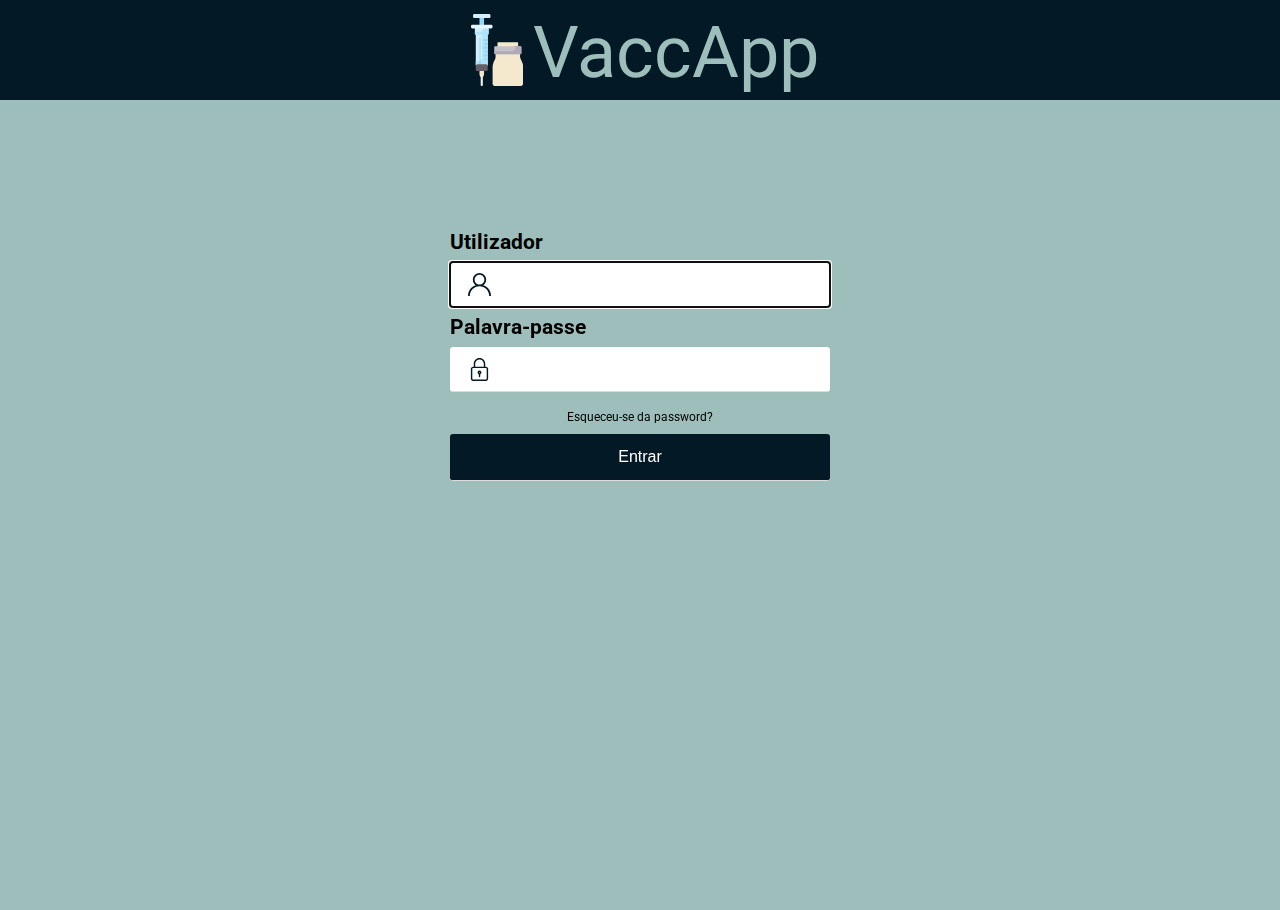
<file: index.html>
<!doctype html>
<html lang="en-US" xmlns="http://www.w3.org/1999/html">

<head>
	<meta charset="UTF-8">
	<title>VaccApp</title>
	<meta name="viewport" content="width=device-width, initial-scale=1">
	<link rel="stylesheet" href="styles.css">
	<link rel="stylesheet" href="https://fonts.googleapis.com/css2?family=Roboto:wght@300;400;700&display=swap">
	<link rel="shortcut icon" type="image/jpg" href="icons/logo.png"/>
</head>
<body>
<div id="app">
	<header>
		<div class="header-item">
			<img class="logo" alt="logo" src="icons/logo.svg"/>
			<span class="title">VaccApp</span>
		</div>
	</header>

	<div class="main-content">

		<main>
			<div class="content-wrapper">
				<div class="container">
					<label for="uname"><b>Utilizador</b></label>
					<input type="text" id = "user" name="uname" required autofocus>

					<label for="psw"><b>Palavra-passe</b></label>
					<input type="password" id = "password" name="psw" required>

					<a class="dados-invalidos">	&#9888 Por favor, indique o seu nome de utilizador e/ou password</a>
					<a class="lostPassword" onclick="lostPassword()">Esqueceu-se da password?</a>
					<button class="input1" onclick="login()">Entrar</button>
				</div>

				<div class="container" style="background-color:#9DBEBB">
					<button id ="clear" class="cancelbtn">Limpar dados</button>
				</div>
			</div>
		</main>
	</div>

	<footer>

	</footer>
</div>

<script src="js/log-in.js"></script>

</body>

</html>
</file>
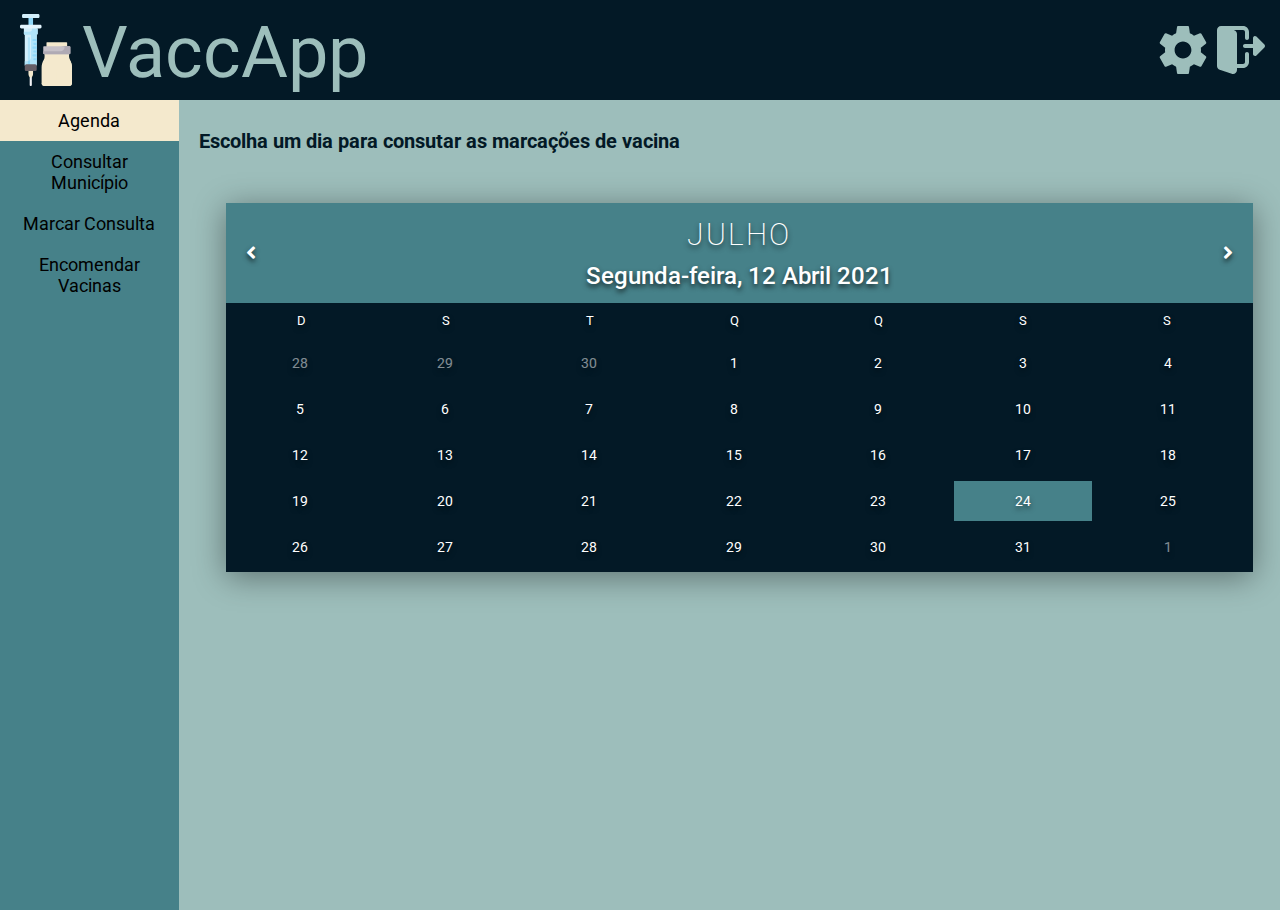
<file: pages/agenda/index.html>
<!doctype html>
<html lang="en-US" xmlns="http://www.w3.org/1999/html">

<head>
	<meta charset="UTF-8">
	<meta name="viewport" content="width=device-width, initial-scale=1.0"/>
	<title>VaccApp</title>
	<meta name="viewport" content="width=device-width, initial-scale=1">
	<link rel="stylesheet" href="styles.css">
	<link rel="stylesheet" href="https://fonts.googleapis.com/css2?family=Roboto:wght@300;400;700&display=swap">
	<link rel="shortcut icon" type="image/jpg" href="../../icons/logo.png"/>
	<link
			rel="stylesheet"
			href="https://cdnjs.cloudflare.com/ajax/libs/font-awesome/5.13.0/css/all.min.css"/>
	<link
			href="https://fonts.googleapis.com/css2?family=Quicksand:wght@300;400;500;600;700&display=swap"
			rel="stylesheet"/>
</head>

<body>
<div id="app">
	<header>
		<div class="header-item">
			<img class="logo" alt="logo" src="../../icons/logo.svg"/>
			<span class="title">VaccApp</span>
		</div>

		<div class="header-item header-item--even">
			<img class="settings" alt="settings" src="../../icons/settings.svg"/>
			<img class="logout" alt="logout" src="../../icons/logout.svg"/>
		</div>

	</header>

	<div class="main-content">
		<nav>
			<ul>
				<!-- Alterar o active consoante a pagina -->
				<li class="nav-option active"><a href="../agenda/index.html">Agenda</a></li>
				<li class="nav-option"><a href="../consultar/index.html">Consultar Município</a></li>
				<li class="nav-option"><a href="../registar/index.html">Marcar Consulta</a></li>
				<li class="nav-option"><a href="../encomendar/index.html">Encomendar Vacinas</a></li>
			</ul>
		</nav>
		<main>
			<div class="content-wrapper">
				<h2 id="subtitulo">Escolha um dia para consutar as marcações de vacina</h2>
				<div class="container">
					<div class="calendar">
						<div class="month">
							<i class="fas fa-angle-left prev"></i>
							<div class="date">
								<h1></h1>
								<p></p>
							</div>
							<i class="fas fa-angle-right next"></i>
						</div>
						<div class="weekdays">
							<div>D</div>
							<div>S</div>
							<div>T</div>
							<div>Q</div>
							<div>Q</div>
							<div>S</div>
							<div>S</div>
						</div>
						<div class="days"></div>
					</div>
				</div>
			</div>
			<!-- The Modal Logout-->
			<div id="ModalLogout" class="modal-logout">
				<!-- Modal content -->
				<div class="modal-content-logout">
					<div class="modal-logout-content2">
						<p> Tem a certeza que deseja terminar sessão?</p>
						<button id="confirmarModal" class="confirmar" onclick="logout()">Sim</button>
						<button id="cancelarModal" class="cancelar" onclick="closeModalLogout()">Não</button>
					</div>
				</div>
			</div>
			<!-- The Modal Settings-->
			<div id="ModalSettings" class="modal-settings">
				<!-- Modal content -->
				<div class="modal-content-settings">
					<div class="modal-settings-content2">
						<div style="display: flex; justify-content: space-between; font-size: 24px;
padding-bottom: 40px;">
							<h3 style="margin-top: 4px;">Definições</h3>
							<span class="closeSettings" >&times;</span>
						</div>
						<div style="display: flex; padding-bottom: 12px">
							<p>Ativar notificações</p>
							<input type="checkbox" style="margin-top: 27px">
						</div>
						<div>

							<button class="guardarModal">Guardar</button>

						</div>
					</div>
				</div>
			</div>
		</main>
	</div>
</div>

<script src="top-bar.js"></script>
<script src="../../js/log-in.js"></script>

</body>

</html>
</file>
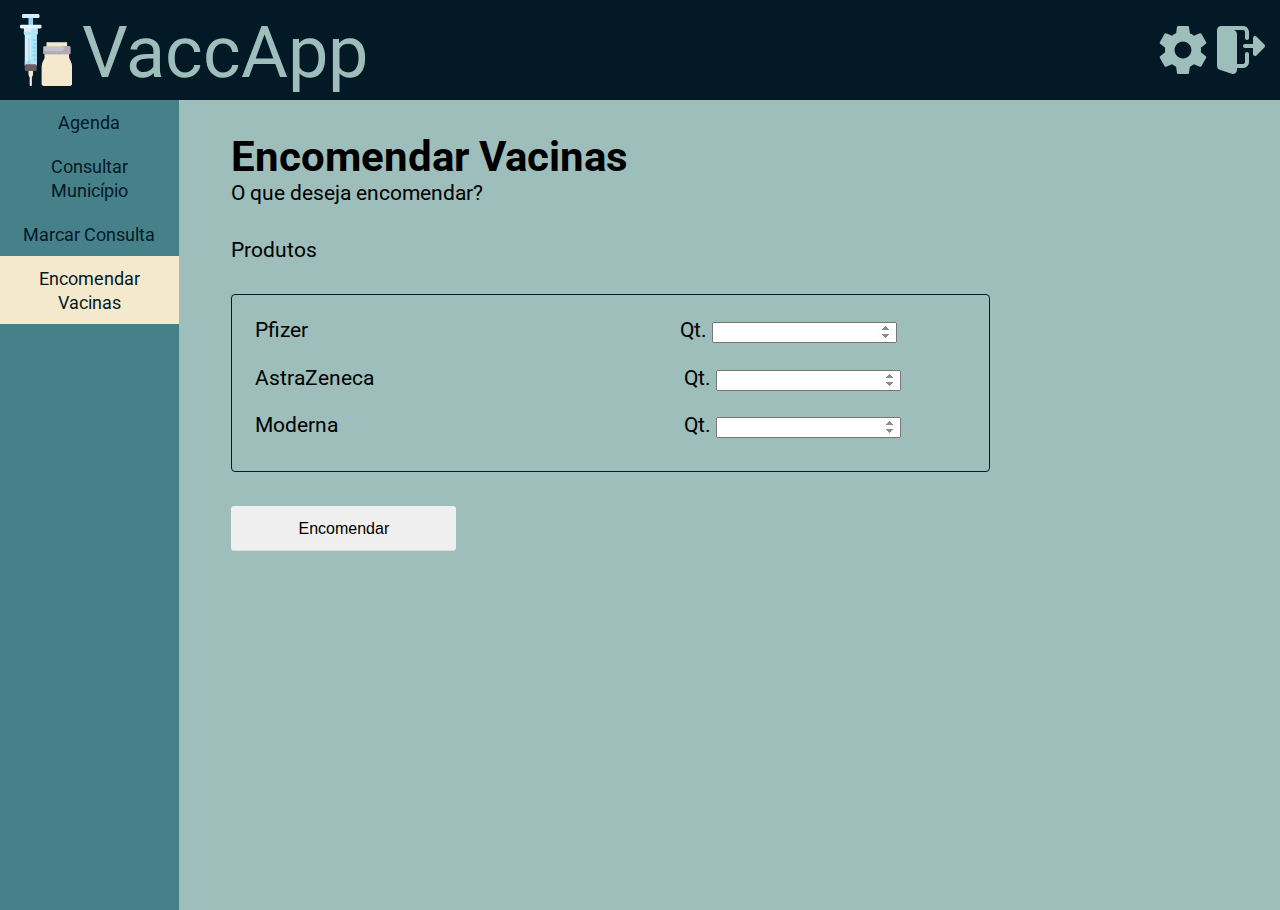
<file: pages/encomendar/index.html>
<!doctype html>
<html lang="en-US" xmlns="http://www.w3.org/1999/html">

<head>
	<meta charset="UTF-8">
	<title>VaccApp</title>
	<meta name="viewport" content="width=device-width, initial-scale=1">
	<link rel="stylesheet" href="styles.css">
	<link rel="stylesheet" href="https://fonts.googleapis.com/css2?family=Roboto:wght@300;400;700&display=swap">
	<link rel="shortcut icon" type="image/jpg" href="../../icons/logo.png"/>
</head>
<body>
<div id="app">
	<header>
		<div class="header-item">
			<img class="logo" alt="logo" src="../../icons/logo.svg" onclick="backAgenda()"/>
			<span class="title">VaccApp</span>
		</div>

		<div class="header-item header-item--even">
			<img class="settings" alt="settings" src="../../icons/settings.svg"/>
			<img class="logout" alt="logout" src="../../icons/logout.svg"/>
		</div>

	</header>

	<div class="main-content">
		<nav>
			<ul>
				<!-- Alterar o active consoante a pagina -->
				<li class="nav-option"><a href="../agenda/index.html">Agenda</a></li>
				<li class="nav-option"><a href="../consultar/index.html">Consultar Município</a></li>
				<li class="nav-option"><a href="../registar/index.html">Marcar Consulta</a></li>
				<li class="nav-option active"><a href="../encomendar/index.html">Encomendar Vacinas</a></li>
			</ul>
		</nav>
		<main>
			<div class="content-wrapper">
				<div class="titulo-encomenda">
					<h1>Encomendar Vacinas</h1>
					<a>O que deseja encomendar?</a>
				</div>
				<div>
					<a class="produto-titulo">Produtos</a>
					<div class="box">
						<div id="produto1" class="produto">
							<label style="margin-right: 50%"> Pfizer</label>
							<label> Qt.</label>
							<input id="input-Produto-1" type="number" min="0">
						</div>
						<div id="produto2" class="produto">
							<label style="margin-right: 41.5%"> AstraZeneca</label>
							<label> Qt.</label>
							<input id="input-Produto-2" type="number" min="0">
						</div>
						<div id="produto3" class="produto">
							<label style="margin-right: 46.5%"> Moderna</label>
							<label> Qt.</label>
							<input id="input-Produto-3" type="number" min="0">
						</div>
					</div>
				</div>
				<a class="dados-invalidos">	&#9888 Ups, ocorreu um erro, indique as quantidades de vacinas desejadas</a>
				<div class="button-encomendar">
					<button id="myBtn" class="button-encomendar1">Encomendar</button>
					<a class="message"> ✅Encomenda pedida com sucesso</a>
				</div>
				<!-- The Modal -->
				<div id="myModal" class="modal">

					<!-- Modal content -->
					<div class="modal-content">
						<span class="close">&times;</span>
						<h4>Confirmar encomenda:</h4>
						<p>nºvac Pfizer</p>
						<p>nºvac AstraZeneca</p>
						<p>nºvac Moderna</p>
						<button class="confirmarModal" onclick="closeModal(); encomendar()">Confirmar</button>
						<button class="cancelarModal" onclick="closeModal()">Cancelar</button>
					</div>
				</div>
				<!-- The Modal Logout-->
				<div id="ModalLogout" class="modal-logout">
					<!-- Modal content -->
					<div class="modal-content-logout">
						<div class="modal-logout-content2">
							<p> Tem a certeza que deseja terminar sessão?</p>
							<button  class="confirmar confirmarModal" onclick="logout()">Sim</button>
							<button  class="cancelar cancelarModal" onclick="closeModalLogout()">Não</button>
						</div>
					</div>
				</div>
				<!-- The Modal Settings-->
				<div id="ModalSettings" class="modal-settings">
					<!-- Modal content -->
					<div class="modal-content-settings">
						<div class="modal-settings-content2">
							<div style="display: flex; justify-content: space-between">
								<h3 style="margin-top: 4px ;">Definições</h3>
								<span class="closeSettings" >&times;</span>
							</div>
							<div style="display: flex">
								<p>Ativar notificações</p>
								<input type="checkbox" style="margin-top: 27px">
							</div>
							<div>

								<button class="guardarModal">Guardar</button>

							</div>
						</div>
					</div>
				</div>
			</div>
		</main>
	</div>

	<footer>

	</footer>
</div>

<script src="encomendar.js"></script>

</body>

</html>
</file>
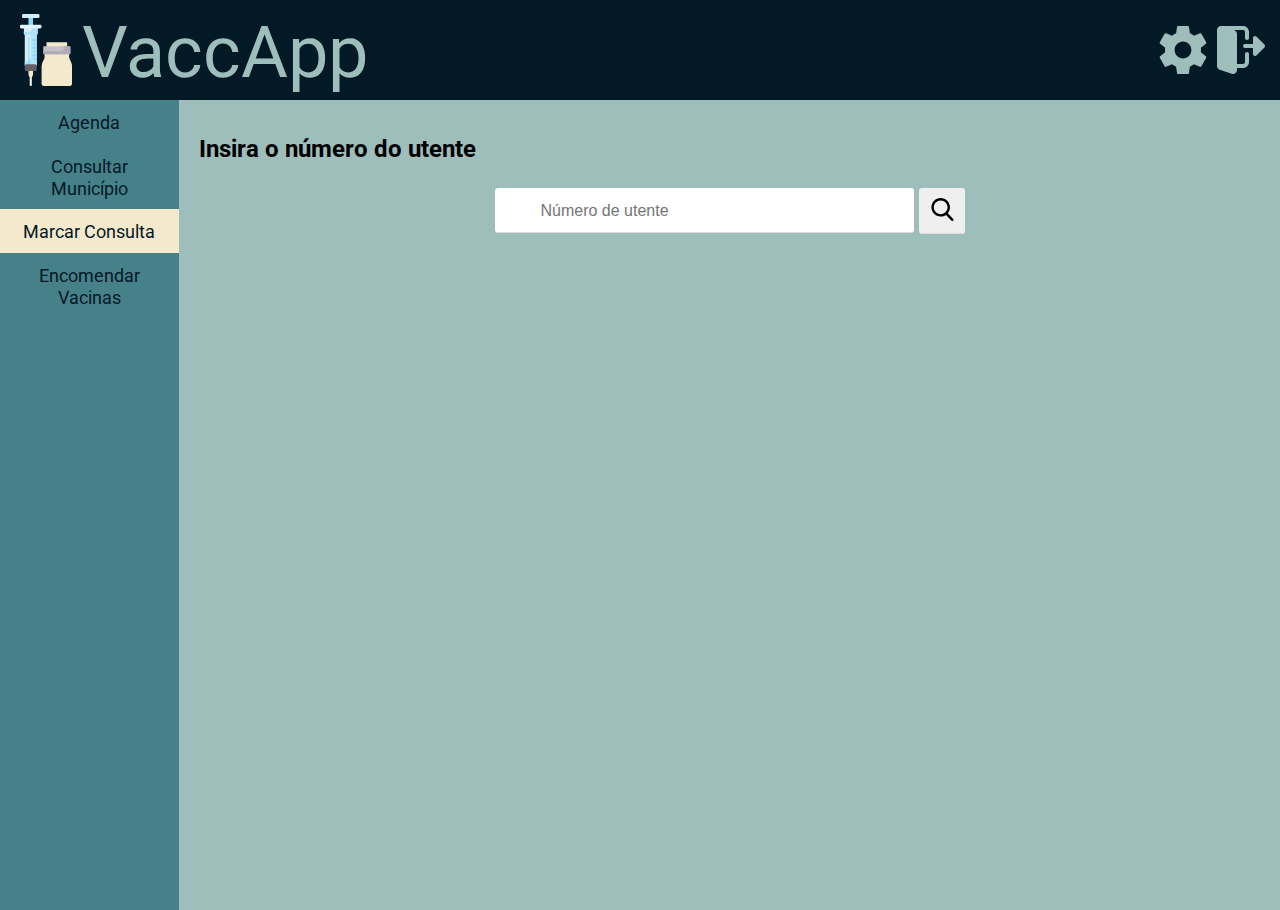
<file: pages/registar/index.html>
<html lang="en-US" xmlns="http://www.w3.org/1999/html">

<head>
	<meta charset="UTF-8">
	<title>VaccApp</title>
	<link rel="shortcut icon" type="image/jpg" href="../../icons/logo.png"/>
	<meta name="viewport" content="width=device-width, initial-scale=1">
	<link rel="stylesheet" href="styles.css">
	<link rel="stylesheet" href="https://fonts.googleapis.com/css2?family=Roboto:wght@300;400;700&display=swap">
	<script src="../../js/top-bar.js"></script>
</head>
<body>
<div id="app">
	<header>
		<div class="header-item">
			<img class="logo" alt="logo" src="../../icons/logo.svg"/>
			<span class="title">VaccApp</span>
		</div>

		<div class="header-item header-item--even">
			<img class="settings" alt="settings" src="../../icons/settings.svg"/>
			<img class="logout" alt="logout" src="../../icons/logout.svg"/>
		</div>

	</header>

	<div class="main-content">
		<nav>
			<ul>
				<!-- Alterar o active consoante a pagina -->
				<li class="nav-option"><a href="../agenda/index.html">Agenda</a></li>
				<li class="nav-option"><a href="../consultar/index.html">Consultar Município</a></li>
				<li class="nav-option active"><a href="../registar/index.html">Marcar Consulta</a></li>
				<li class="nav-option"><a href="../encomendar/index.html">Encomendar Vacinas</a></li>
			</ul>
		</nav>
		<main>
			<h3 id="name">Insira o número do utente</h3>
			<div class="content-wrapper">
				<div>
					<ul id="ul_">
						<input type="number" placeholder="Número de utente" id="inputClientNumber">
						<button type="submit" id="search"></button>
					</ul>
					<ul id="content">
						<li id="InvalidSNS">⚠ Infelizmente o número de utente inserido não se encontra disponível</li>
					</ul>
				</div>
				<div id="information">
					<div class="modal-content">
						<div style="display: flex; justify-content: space-between   " >
							<h2>Ficha Clínica</h2>
							<span class="close">×</span>
						</div>
						<div>
							<div class="modal-content3">
								<div>
									<img class="photoUtente" src="../../icons/photo2.png"/>
								</div>
								<div id="paulo">
									<h4>Dados Clínicos</h4>
									<p></p>

								</div>
								<div class="contactos">
									<h4>Contacto</h4>
									<p>Telefone: 912345678</p>
									<p>Email: exemplo@gmail.com</p>
								</div>
							</div>
							<div>
								<button id="marcarVacina" class="input">Marcar Vacina</button>
								<a id="vacinaTomada">O paciente já tomou todas as doses da vacina</a>
							</div>
						</div>
					</div>
				</div>
				<div>
					<ul id="marcação">

					</ul>
				</div>

			</div>
			<!-- The Modal Logout-->
			<div id="ModalLogout" class="modal-logout">
				<!-- Modal content -->
				<div class="modal-content-logout">
					<div class="modal-logout-content2">
						<p> Tem a certeza que deseja terminar sessão?</p>
						<button id="confirmarModal" class="confirmar" onclick="logout()">Sim</button>
						<button id="cancelarModal" class="cancelar" onclick="closeModalLogout()">Não</button>
					</div>
				</div>
			</div>
			<!-- The Modal Settings-->
			<div id="ModalSettings" class="modal-settings">
				<!-- Modal content -->
				<div class="modal-content-settings">
					<div class="modal-settings-content2">
						<div style="display: flex; justify-content: space-between">
							<h3 style="margin-top: 4px ;">Definições</h3>
							<span class="closeSettings" >&times;</span>
						</div>
						<div style="display: flex">
							<p>Ativar notificações</p>
							<input type="checkbox" style="margin-top: 27px">
						</div>
						<div>

							<button class="guardarModal">Guardar</button>

						</div>
					</div>
				</div>
			</div>
		</main>
	</div>

	<footer>

	</footer>
</div>
<script src="register.js"></script>
</body>

</html>
</file>
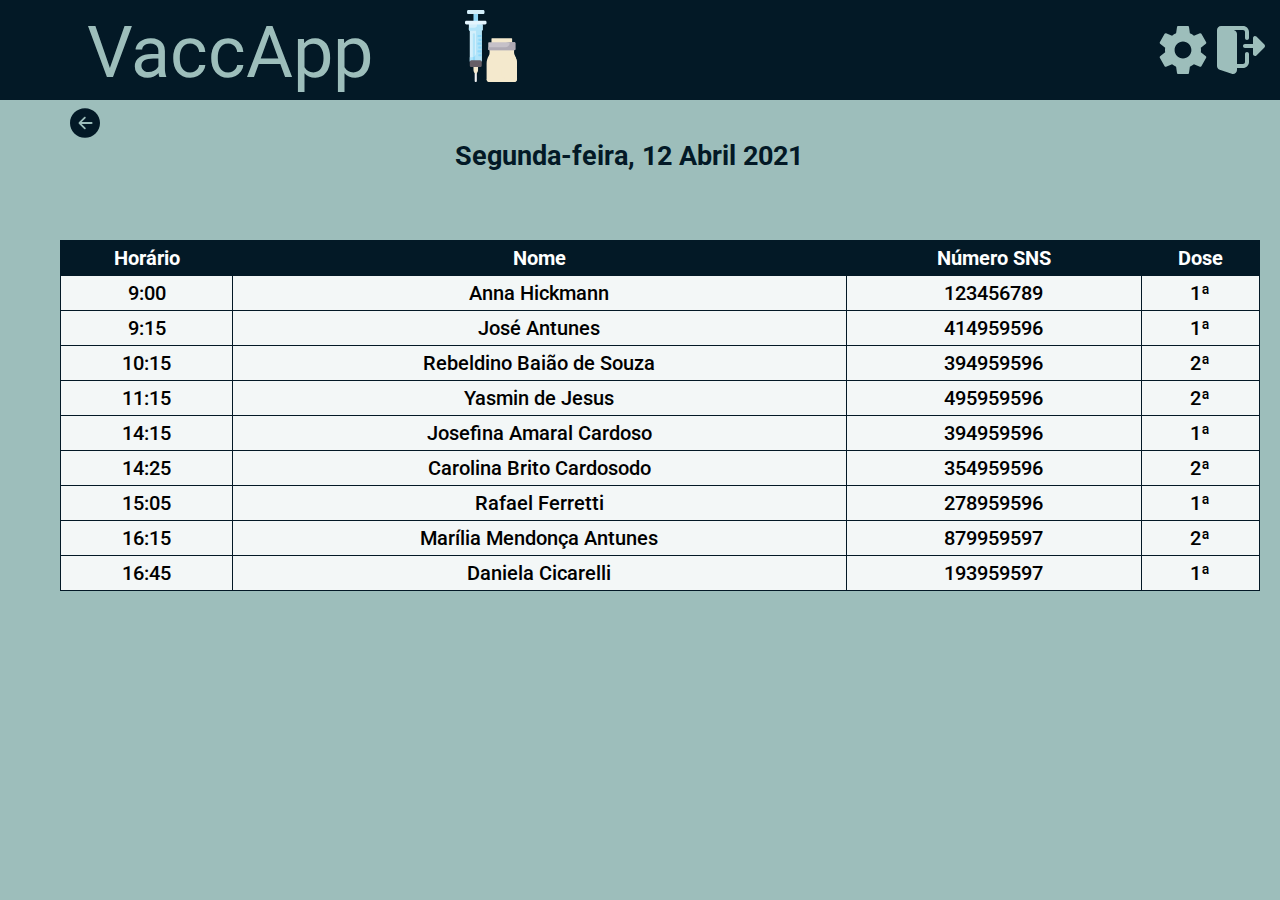
<file: pages/agenda/dia.html>
<!DOCTYPE html>
<html lang="pt">
<html>
<head>
	<meta charset="UTF-8">
	<title>VaccApp</title>
	<link rel="shortcut icon" type="image/jpg" href="../../icons/logo.png"/>
	<meta name="viewport" content="width=device-width, initial-scale=1">
	<link rel="stylesheet" href="styles.css">
	<link rel="stylesheet" href="https://fonts.googleapis.com/css2?family=Roboto:wght@300;400;700&display=swap">
	<link rel="stylesheet" href="tabelaStyle.css">
</head>

<body>
<div id="app">
	<header>
		<div class="header-item">
			<a href="../agenda/index.html">
				<img class="logo" alt="logo" src="../../icons/logo.svg"/>
			</a>
			<span class="title">VaccApp</span>
		</div>

		<div class="header-item header-item--even">
			<img class="settings" alt="settings" src="../../icons/settings.svg"/>
			<img class="logout" alt="logout" src="../../icons/logout.svg"/>
		</div>

	</header>
	<div class="cabeçalho">
		<h2 style="width: 150%"> Segunda-feira, 12 Abril 2021</h2>
		<div class="back">
			<input id="choose-municipio" class="back-button" alt="back" type="image" src="../../icons/back.svg"
			       onclick="backAgenda()"/>
		</div>
	</div>
	<table class="blue">
		<thead>
		<tr>
			<th>Horário</th>
			<th>Nome</th>
			<th>Número SNS</th>
			<th>Dose</th>
		</tr>
		</thead>
		<tbody>
		<tr>
			<td>9:00</td>
			<td>Anna Hickmann</td>
			<td>123456789</td>
			<td>1ª</td>
		</tr>
		<tr>
			<td>9:15</td>
			<td>José Antunes</td>
			<td>414959596</td>
			<td>1ª</td>
		</tr>

		<tr>
			<td>10:15</td>
			<td>Rebeldino Baião de Souza</td>
			<td>394959596</td>
			<td>2ª</td>
		</tr>
		<tr>
			<td>11:15</td>
			<td>Yasmin de Jesus</td>
			<td>495959596</td>
			<td>2ª</td>
		</tr>
	
		<tr>
			<td>14:15</td>
			<td>Josefina Amaral Cardoso</td>
			<td>394959596</td>
			<td>1ª</td>
		</tr>
		<tr>
			<td>14:25</td>
			<td>Carolina Brito Cardosodo</td>
			<td>354959596</td>
			<td>2ª</td>
		</tr>
		<tr>
			<td>15:05</td>
			<td>Rafael Ferretti</td>
			<td>278959596</td>
			<td>1ª</td>
		</tr>

		<tr>
			<td>16:15</td>
			<td>Marília Mendonça Antunes</td>
			<td>879959597</td>
			<td>2ª</td>
		</tr>
		<tr>
			<td>16:45</td>
			<td>Daniela Cicarelli</td>
			<td>193959597</td>
			<td>1ª</td>
		</tr>


		</tbody>
	</table>
	<!-- The Modal Logout-->
	<div id="ModalLogout" class="modal-logout">
		<!-- Modal content -->
		<div class="modal-content-logout">
			<div class="modal-logout-content2">
				<p> Tem a certeza que deseja terminar sessão?</p>
				<button id="confirmarModal" class="confirmar" onclick="logout()">Sim</button>
				<button id="cancelarModal" class="cancelar" onclick="closeModalLogout()">Não</button>
			</div>
		</div>
	</div>
	<!-- The Modal Settings-->
	<div id="ModalSettings" class="modal-settings">
		<!-- Modal content -->
		<div class="modal-content-settings">
			<div class="modal-settings-content2">
				<div style="display: flex; justify-content: space-between; font-size: 24px;
padding-bottom: 40px;">
					<h3 style="margin-top: 4px;">Definições</h3>
					<span class="closeSettings" >&times;</span>
				</div>
				<div style="display: flex; padding-bottom: 12px">
					<p>Ativar notificações</p>
					<input type="checkbox" style="margin-top: 27px">
				</div>
				<div>

					<button class="guardarModal">Guardar</button>

				</div>
			</div>
		</div>
	</div>

</div>
<script src="top-bar.js"></script>
</body>
</html>
</html>
</file>
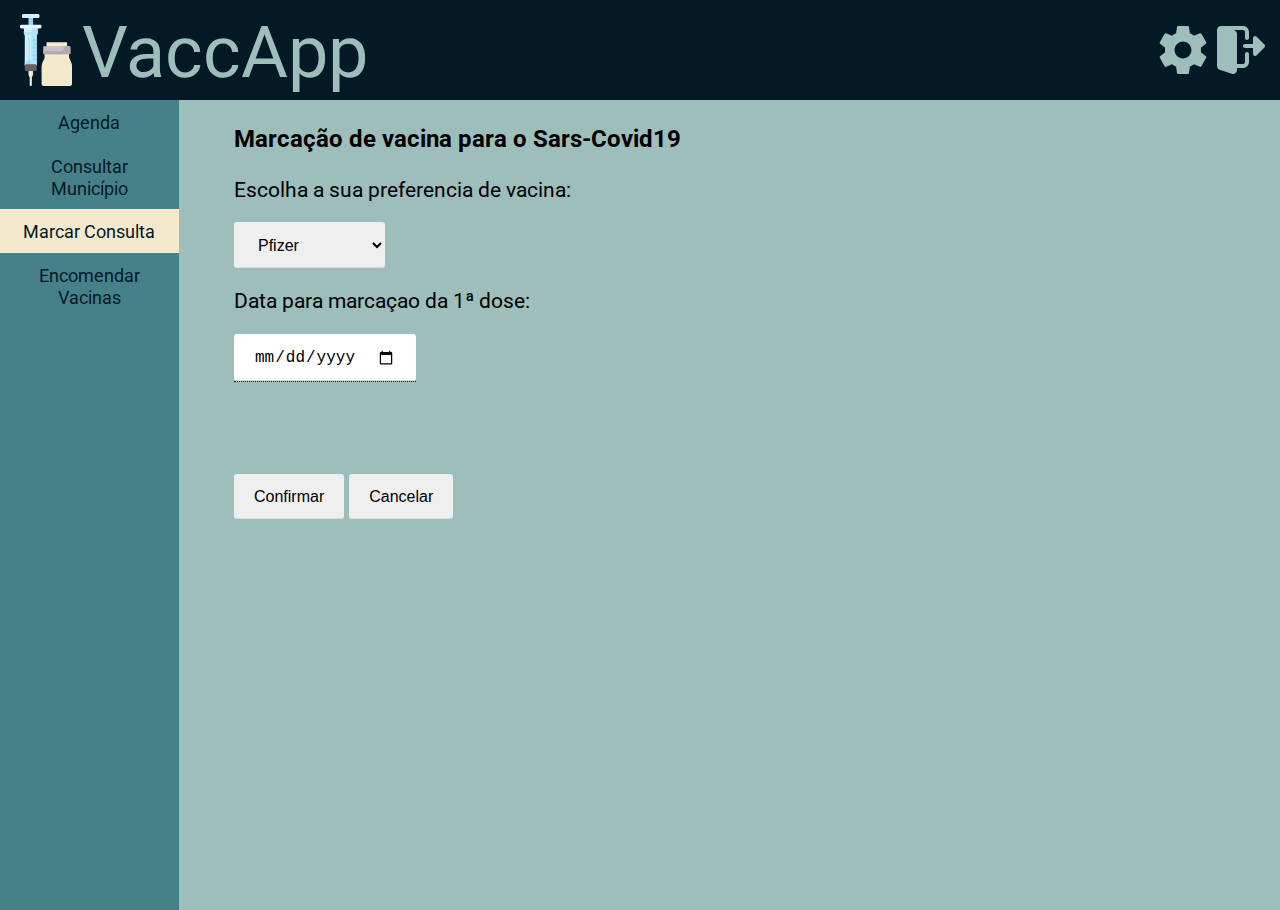
<file: pages/registar/marcacao.html>
<html lang="en-US" xmlns="http://www.w3.org/1999/html">

<head>
	<meta charset="UTF-8">
	<title>VaccApp</title>
	<link rel="shortcut icon" type="image/jpg" href="../../icons/logo.png"/>
	<meta name="viewport" content="width=device-width, initial-scale=1">
	<link rel="stylesheet" href="styles.css">
	<link rel="stylesheet" href="https://fonts.googleapis.com/css2?family=Roboto:wght@300;400;700&display=swap">
	<script src="../../js/top-bar.js"></script>
</head>
<body>
<div id="app">
	<header>
		<div class="header-item">
			<img class="logo" alt="logo" src="../../icons/logo.svg"/>
			<span class="title">VaccApp</span>
		</div>

		<div class="header-item header-item--even">
			<img class="settings" alt="settings" src="../../icons/settings.svg"/>
			<img class="logout" alt="logout" src="../../icons/logout.svg"/>
		</div>

	</header>

	<div class="main-content">
		<nav>
			<ul>
				<!-- Alterar o active consoante a pagina -->
				<li class="nav-option"><a href="../agenda/index.html">Agenda</a></li>
				<li class="nav-option"><a href="../consultar/index.html">Consultar Município</a></li>
				<li class="nav-option active"><a href="../registar/index.html">Marcar Consulta</a></li>
				<li class="nav-option"><a href="../encomendar/index.html">Encomendar Vacinas</a></li>
			</ul>
		</nav>
		<main>
			<div class="content-wrapper">
				<h3>Marcação de vacina para o Sars-Covid19</h3>
				<ul id="marcação">
					<p>Escolha a sua preferencia de vacina:</p>
					<select id="tipoVacina">
						<option value="Pfizer">Pfizer</option>
						<option value="AstraZeneca">AstraZeneca</option>
						<option value="Moderna">Moderna</option>

					</select>

					<p>Data para marcaçao da 1ª dose:</p>
					<div class="tooltip"><input class="tooltip" id="date" type="date">
						<span class="tooltiptext">A consulta para a toma da vacina só pode
						ser marcada num prazo maximo de 1 ano</span>
					</div>
					<div><a class="InvalidDate"> ⚠ Insira uma data válida</a></div>

				</ul>

				<ul id="botoes">
					<button id="Confirmar" onclick="confirmarConsulta()"><a>Confirmar</a></button>
					<button id="Cancelar"><a href="../registar/index.html">Cancelar</a></button>
					<div><a class="message"> ✅ Consulta marcada com sucesso</a></div>
				</ul>

			</div>
			<!-- The Modal Logout-->
			<div id="ModalLogout" class="modal-logout">
				<!-- Modal content -->
				<div class="modal-content-logout">
					<div class="modal-logout-content2">
						<p> Tem a certeza que deseja terminar sessão?</p>
						<button id="confirmarModal" class="confirmar" onclick="logout()">Sim</button>
						<button id="cancelarModal" class="cancelar" onclick="closeModalLogout()">Não</button>
					</div>
				</div>
			</div>
			<!-- The Modal Settings-->
			<div id="ModalSettings" class="modal-settings">
				<!-- Modal content -->
				<div class="modal-content-settings">
					<div class="modal-settings-content2">
						<div style="display: flex; justify-content: space-between">
							<h3 style="margin-top: 4px ;">Definições</h3>
							<span class="closeSettings" >&times;</span>
						</div>
						<div style="display: flex">
							<p>Ativar notificações</p>
							<input type="checkbox" style="margin-top: 27px">
						</div>
						<div>

							<button class="guardarModal">Guardar</button>

						</div>
					</div>
				</div>
			</div>
		</main>
	</div>

	<footer>

	</footer>
</div>
<script src="marcacao.js"></script>
</body>

</html>
</file>
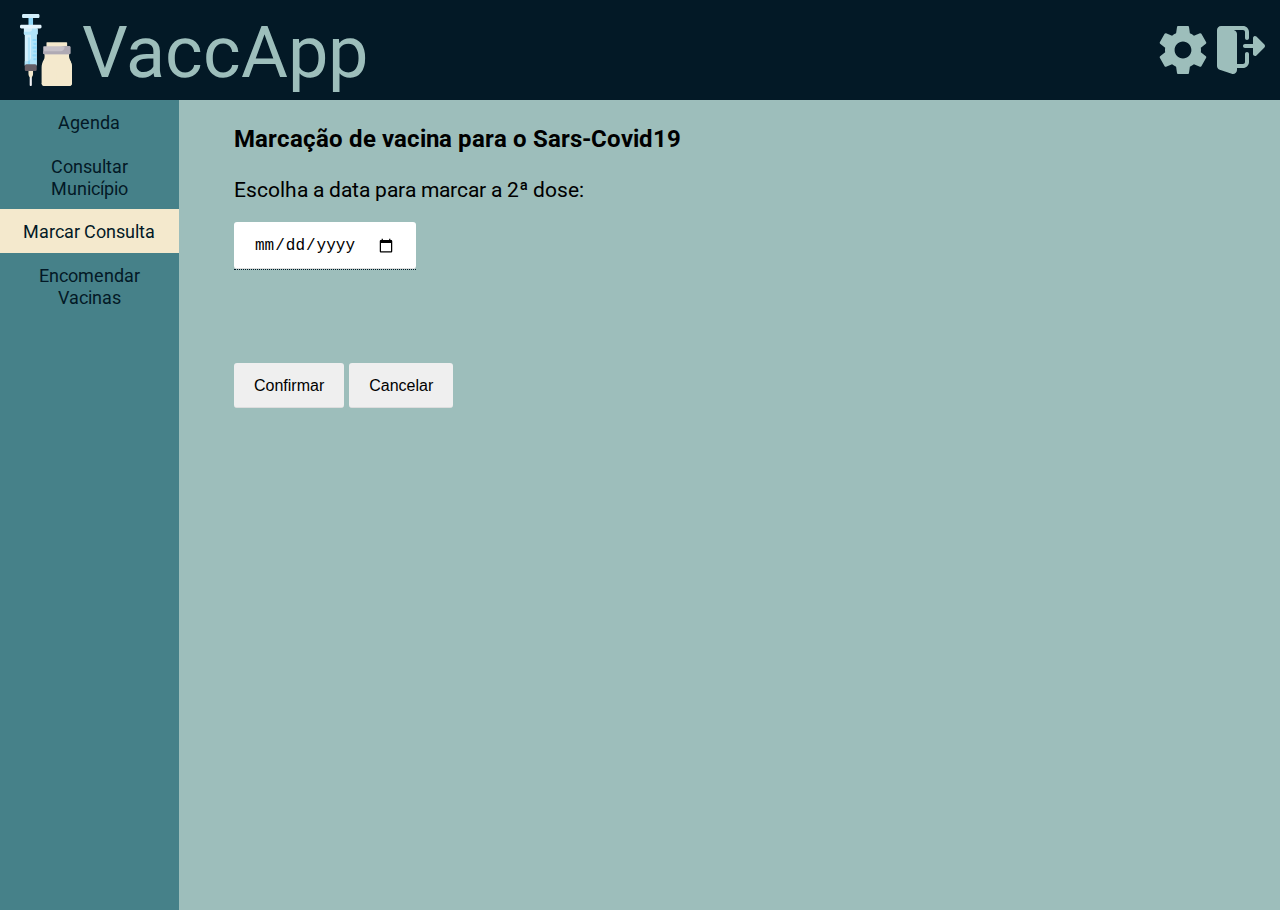
<file: pages/registar/marcacao2.html>
<html lang="en-US" xmlns="http://www.w3.org/1999/html">

<head>
	<meta charset="UTF-8">
	<title>VaccApp</title>
	<link rel="shortcut icon" type="image/jpg" href="../../icons/logo.png"/>
	<meta name="viewport" content="width=device-width, initial-scale=1">
	<link rel="stylesheet" href="styles.css">
	<link rel="stylesheet" href="https://fonts.googleapis.com/css2?family=Roboto:wght@300;400;700&display=swap">
	<script src="../../js/top-bar.js"></script>
</head>
<body>
<div id="app">
	<header>
		<div class="header-item">
			<img class="logo" alt="logo" src="../../icons/logo.svg"/>
			<span class="title">VaccApp</span>
		</div>

		<div class="header-item header-item--even">
			<img class="settings" alt="settings" src="../../icons/settings.svg"/>
			<img  class="logout" alt="logout" src="../../icons/logout.svg"/>
		</div>

	</header>

	<div class="main-content">
		<nav>
			<ul>
				<!-- Alterar o active consoante a pagina -->
				<li class="nav-option"><a href="../agenda/index.html">Agenda</a></li>
				<li class="nav-option"><a href="../consultar/index.html">Consultar Município</a></li>
				<li class="nav-option active"><a href="../registar/index.html">Marcar Consulta</a></li>
				<li class="nav-option"><a href="../encomendar/index.html">Encomendar Vacinas</a></li>
			</ul>
		</nav>
		<main>
			<div class="content-wrapper">
				<h3>Marcação de vacina para o Sars-Covid19</h3>
				<p>Escolha a data para marcar a 2ª dose: </p>
				<div class="tooltip"><input class="tooltip" id="date" type="date"/>
					<span class="tooltiptext">A consulta para a toma da vacina só pode
						ser marcada num prazo maximo de 1 ano</span>
				</div>
				<div><a class="InvalidDate"> ⚠ Insira uma data válida</a></div>
				<ul id="botoes">
					<button id="Confirmar" onclick="confirmarConsulta()"><a >Confirmar</a></button>
					<button id="Cancelar"><a href="../registar/index.html">Cancelar</a></button>
					<div><a class="message"> ✅ Consulta marcada com sucesso</a></div>
				</ul>

			</div>
			<!-- The Modal Logout-->
			<div id="ModalLogout" class="modal-logout">
				<!-- Modal content -->
				<div class="modal-content-logout">
					<div class="modal-logout-content2">
						<p> Tem a certeza que deseja terminar sessão?</p>
						<button id="confirmarModal" class="confirmar" onclick="logout()">Sim</button>
						<button id="cancelarModal" class="cancelar" onclick="closeModalLogout()">Não</button>
					</div>
				</div>
			</div>
			<!-- The Modal Settings-->
			<div id="ModalSettings" class="modal-settings">
				<!-- Modal content -->
				<div class="modal-content-settings">
					<div class="modal-settings-content2">
						<div style="display: flex; justify-content: space-between">
							<h3 style="margin-top: 4px ;">Definições</h3>
							<span class="closeSettings" >&times;</span>
						</div>
						<div style="display: flex">
							<p>Ativar notificações</p>
							<input type="checkbox" style="margin-top: 27px">
						</div>
						<div>

							<button class="guardarModal">Guardar</button>

						</div>
					</div>
				</div>
			</div>
		</main>
	</div>

	<footer>

	</footer>
</div>
<script src="marcacao.js"></script>
</body>

</html>
</file>
<file: pages/agenda/tabelaStyle.css>
.logo {
    max-height: 90% !important;
    margin: auto 0;
    padding: 0 !important;
    position:relative;
    left: 445px;

}

.title {
    font-size: 72px;
    color: #9DBEBB;
    position:relative;
    left: 5px;
}

h1 {
    text-align: center;
    letter-spacing: -2px;
    font-size: 2.5em;
    margin: 20px 0;
}

.container {
    width: 90%;
    margin: auto;
}

table {
    border-collapse: collapse;
    width: 100%;
    font-size: 20px;
    font-weight:500;

}

.blue {
    border: 1px solid #031926;
    width: 1200px;
    position:relative;
    left:60px;
    top:60px;
}

.blue thead {
    background: #031926;
}

th, td {
    text-align: center;
    padding: 5px 0;
    border: 1px solid #031926;
    
}

thead {
    font-size: 2rem;
    font-weight: lighter;
    background-color:#031926;
    color: #FFFFFF;
}


tbody tr:nth-child(even) {
    background: #9DBEBB;
}

tbody tr:nth-child(odd) {
    background: #ffffffe0;
}

tbody tr:nth-child(even) {
    background: #ffffffe0;
}

tbody tr:hover {
    background: #468189;
    color: #FFFFFF;
}


body {
    background-color: #9DBEBB;
    font-family: Roboto, sans-serif;
}

.back {
    position: relative;
    left: -1180px;
}

.cabeçalho h2{
    position: relative;
    display:flexbox;
    left: 455px;
    color:#031926;
    font-size: 27px;
    top:40px;
 
}
</file>
<file: styles.css>
/* NORMALIZE */
/* colors: https://coolors.co/031926-468189-77aca2-9dbebb-f4e9cd*/
h1, h2 {
    margin: 0;
}

ul {
    margin: 0;
    padding: 0;
}

.active a {
    color: #031926;
    font-size: 32px;
    text-decoration: none;
    bottom: 20px;
}

.active {
    background-color: #f4e9cd;
}

.nav-option:hover:not(.active) {
    background-color: #f4e9cd;
    opacity: 40%;
}

.nav-option a {
    color: #031926;
    font-size: 18px;
    text-decoration: none;
}

.nav-option {
    text-align: center;
    margin: 0;
    padding: 10px 20px;
}


nav > ul > li > div {
    display: inline-flex;
    padding-bottom: 2px;
    padding-top: 0;
}

main {
    background-color: #9DBEBB;
    width: 100%;
}

header {
    background-color: #031926;
    display: flex;
    flex-direction: row;
    justify-content: space-between;
    max-width: 100%;
    height: 80px;
    padding: 10px;
}

.header-item * {
    max-height: 100%;
}

.header-item {
    display: flex;
    width: 100%;
    justify-content: center;

}

.header-item--even {
    justify-content: flex-end;
}

.header-item img {
    max-height: 48px;
    margin: auto 0;
    padding: 0 5px;
    cursor: pointer;
}

.logo {
    max-height: 90% !important;
    margin: auto 0;
    padding: 0 !important;

}

.title {
    font-size: 72px;
    color: #9DBEBB;
}

.main-content {
    display: flex;
    width: 100%;
    height: calc(100vh - 90px);
}

nav {
    background-color: #468189;
}

nav ul li {
    list-style-type: none;
}

body {
    font-family: Roboto, sans-serif;
    font-size: 1.3em;
    max-width: 1320px;
    margin: 0 auto;
}

#subtitulo {
    font-size: 1.3em;
    font-weight: 300;
    padding-bottom: 30px;
    padding-top: 30px;
}

.content-wrapper {
    padding-left: 35%;
    padding-top: 10%;
    padding-right: 35%;
}

.switch {
    position: relative;
    display: inline-block;
    width: 60px;
    height: 34px;
}

.switch input {
    opacity: 0;
    width: 0;
    height: 0;
}

.slider {
    position: absolute;
    cursor: pointer;
    top: 0;
    left: 0;
    right: 0;
    bottom: 0;
    background-color: #ccc;
    -webkit-transition: .4s;
    transition: .4s;
}

.slider:before {
    position: absolute;
    content: "";
    height: 26px;
    width: 26px;
    left: 4px;
    bottom: 4px;
    background-color: white;
    -webkit-transition: .4s;
    transition: .4s;
}

input:checked + .slider {
    background-color: #2196F3;
}

input:focus + .slider {
    box-shadow: 0 0 1px #2196F3;
}

input:checked + .slider:before {
    -webkit-transform: translateX(26px);
    -ms-transform: translateX(26px);
    transform: translateX(26px);
}

/* Rounded sliders */
.slider.round {
    border-radius: 34px;
}

.slider.round:before {
    border-radius: 50%;
}

/* Style the list */
ul.breadcrumb {
    margin-top: 3%;
    margin-bottom: 3%;
    margin-left: 4%;
    list-style: none;
    font-weight: bold;
    background-color: #f4e9cd;
    width: max-content;
    padding: 0.5vh;

}

ul.breadcrumb li {
    display: inline;
}

ul.breadcrumb li a {
    color: #031926;
    text-decoration: none;
    font-weight: normal;
}

.main {
    display: flex;
    flex-direction: column;
    max-width: 10%;
}

.distrito-vacinas > input {
    cursor: not-allowed;
}

.municipio-vacinas > input {
    cursor: not-allowed;

}

.quantidade-vacinas-txt {
    display: flex;
    flex-direction: column;
    align-items: center;
}

.quantidade-vacinas {
    display: flex;
    flex-direction: row;
    padding-left: 900px;
}

.titulo-encomenda {
    padding-left: 3%;
    padding-top: 3%;
    padding-bottom: 3%;
}

.produto-titulo {
    padding-left: 3%;
    margin-bottom: 3%;
}

.produto {
    padding-left: 3%;
    margin-top: 3%;

}

input[type=number]::-webkit-inner-spin-button,
input[type=number]::-webkit-outer-spin-button {

    opacity: 1;

}

.box {
    border: 1px solid #031926;
    padding-bottom: 3%;
    margin-left: 3%;
    margin-top: 3%;
    border-radius: 4px;
    width: 70%;
}

.button-encomendar {
    margin-top: 4%;
    margin-left: 3%;
    display: flex;
    flex-direction: row;

}

.button-encomendar1 {
    box-sizing: border-box;
    background-position: 18px 11px;
    background-repeat: no-repeat;
    font-size: 16px;
    padding: 14px 20px 12px 20px;
    border: none;
    border-bottom: 1px solid #ddd;
    background-size: 4%;
    border-radius: 3px;
}

.message {
    display: none;
    color: #24bc27;
    background-color: white;
    padding-left: 1%;
    width: 22%;
    max-width: 22%;
    margin-left: 3%;
    font-size: 14px;
    height: 50%;
    line-height: 46px;
}

/* The Modal (background) */
.modal {
    display: none; /* Hidden by default */
    position: fixed; /* Stay in place */
    z-index: 1; /* Sit on top */
    left: 0;
    top: 0;
    width: 100%; /* Full width */
    height: 100%; /* Full height */
    overflow: auto; /* Enable scroll if needed */
    background-color: rgb(0, 0, 0); /* Fallback color */
    background-color: rgba(0, 0, 0, 0.4); /* Black w/ opacity */
}

/* Modal Content/Box */
.modal-content {
    background-color: #fefefe;
    margin: 15% auto; /* 15% from the top and centered */
    padding: 20px;
    border: 1px solid #888;
    width: 40%; /* Could be more or less, depending on screen size */
    max-width: 40%;
}

/* The Close Button */
.close {
    color: #aaa;
    float: right;
    font-size: 28px;
    font-weight: bold;
}

.close:hover,
.close:focus {
    color: black;
    text-decoration: none;
    cursor: pointer;
}

.confirmar {
    color: #3e8e41;
}

.cancelar {
    color: darkred;
}


.cancelbtn {
    display: none;
    width: 100%;
    background-color: #5b1512;
    box-sizing: border-box;
    background-position: 18px 11px;
    background-repeat: no-repeat;
    font-size: 16px;
    padding: 5px 50px 5px 45px;
    border: none;
    margin-top: 0;
    border-bottom: 1px solid #ddd;
    background-size: 4%;
    border-radius: 3px;
    height: 10%;
    border-bottom: 1px solid #ddd;
}

.cancelbtn:hover {
    background-color: rgba(147, 0, 19, 0.89);
}

.imgcontainer {
    text-align: center;
    margin: 24px 0 12px 0;
}

img.avatar {
    width: 40%;
    border-radius: 50%;
}

.container {
    padding: 2px;
}

span.psw {
    float: right;
    padding-top: 16px;
}


input[type=text], input[type=password] {
    width: 100%;
    padding: 12px 20px;
    margin: 8px 0;
    display: inline-block;
    border: 1px solid #ccc;
    box-sizing: border-box;
}

button {
    background-color: #031926;
    color: white;
    padding: 14px 20px;
    margin: 0 0;
    border: none;
    cursor: pointer;
    width: 100%;
    font-size: 16px;
    box-sizing: border-box;
    background-position: 18px 11px;
    background-repeat: no-repeat;
    border-bottom: 1px solid #ddd;
    background-size: 4%;
    border-radius: 3px;

}

button:hover {
    background-color: rgba(35, 96, 116, 0.89);
    background-repeat: no-repeat;

}

input[type=text] {
    box-sizing: border-box;
    background-position: 18px 11px;
    background-repeat: no-repeat;
    font-size: 16px;
    padding: 14px 20px 12px 45px;
    border: none;
    border-bottom: 1px solid #ddd;
    background-image: url("icons/user1.svg");
    background-size: 6%;
    border-radius: 3px;
}

input[type=password] {
    box-sizing: border-box;
    background-position: 18px 11px;
    background-repeat: no-repeat;
    font-size: 16px;
    padding: 14px 20px 12px 45px;
    border: none;
    border-bottom: 1px solid #ddd;
    background-image: url("icons/padlock.svg");
    background-size: 6%;
    border-radius: 3px;
}

.lostPassword{
    display: flex;
    font-size: 12px;
    flex-direction: row;
    justify-content: center;
    padding: 10px;
    cursor: pointer;
}

.dados-invalidos{
    display: none;
    color: darkred;
    font-size: 14px;
}
</file>
<file: pages/agenda/styles.css>
/* NORMALIZE */
/* colors: https://coolors.co/031926-468189-77aca2-9dbebb-f4e9cd*/


h1, h2 {
    margin: 0;
}

ul {
    margin: 0;
    padding: 0;
}

.active a {
    color:black;;
    font-size: 32px;
    text-decoration: none;
    bottom: 20px;
}

.active {
    background-color: #f4e9cd;
}

.nav-option:hover:not(.active) {
    background-color: #f4e9cd;
    opacity: 40%;
}

.nav-option a {
    color:black;
    font-size: 18px;
    text-decoration: none;
}

.nav-option {
    text-align: center;
    margin: 0;
    padding: 10px 20px;
}


nav > ul > li > div {
    display: inline-flex;
    padding-bottom: 2px;
    padding-top: 0;
}

main {
    background-color: #9DBEBB;
    width: 100%;

}

header {
    background-color: #031926;
    display: flex;
    flex-direction: row;
    justify-content: space-between;
    max-width: 100%;
    height: 100px;
    padding: 10px;
}

.header-item * {
    max-height: 100%;
}

.header-item {
    display: flex;
    width: 50%;


}

.header-item--even {
    justify-content: flex-end;
}

.header-item img {
    max-height: 48px;
    margin: auto 0;
    padding: 0 5px;
    cursor: pointer;
}

.logo {
    max-height: 90% !important;
    margin: auto 0;
    padding: 0 !important;

}

.title {
    font-size: 72px;
    color: #9DBEBB;
}

.main-content {
    display: flex;
    width: 100%;
    height: calc(100vh - 90px);
}

nav {
    background-color: #468189;
}

nav ul li {
    list-style-type: none;
}

body {
    max-height: 100% !important;
    font-family: Roboto, sans-serif;
    font-size: 1.3em;
    max-width: 1320px;
    margin: 0 auto;

}

#subtitulo {
    padding-bottom: 30px;
    padding-top: 30px;
}

.content-wrapper {
    padding-left: 20px;
}


* {
    margin: 0;
    padding: 0;
    box-sizing: border-box;
}

html {
    font-size: 62.5%;
}

.container {
    width: 100%;
    height: 100%;
    background-color: #9DBEBB;
    color: white;
    display: flex;
    justify-content: center;
    align-items: center;
}

.calendar {
    position: relative;
    top: 20px;
    width: 95%;
    background-color: #031926;
    box-shadow: 0 0.5rem 3rem rgba(0, 0, 0, 0.4);
    
}

.month {
    width: 100%;
    height: 10rem;
    background-color: #468189;
    display: flex;
    justify-content: space-between;
    align-items: center;
    padding: 0 2rem;
    text-align: center;
    text-shadow: 0 0.3rem 0.5rem rgba(0, 0, 0, 0.7);
}

.month i {
    font-size: 2.0rem;
    cursor: pointer;
}

.month h1 {
    font-size: 3rem;
    font-weight: 200;
    text-transform: uppercase;
    letter-spacing: 0.2rem;
    margin-bottom: 1rem;
}

.month p {
    font-size: 2.4rem;
    color:white;
    font-weight: 500;
}

.weekdays {
    width: 100%;
    height: 3.5rem;
    padding: 0.4rem;
    display: flex;
    align-items: center;
}

.weekdays div {
    font-size: 1.3rem;
    font-weight: 400;
    letter-spacing: 0.1rem;
    width: calc(44.2rem / 7);
    display: flex;
    justify-content: center;
    align-items: center;
    text-shadow: 0 0.3rem 0.5rem rgba(0, 0, 0, 0.5);
}

.days {
    width: 100%;
    display: flex;
    flex-wrap: wrap;
    padding: 0.2rem;
}

.days div {
    font-size: 1.4rem;
    margin: 0.3rem;
    width: calc(40.2rem / 7);
    height: 4rem;
    display: flex;
    justify-content: center;
    align-items: center;
    text-shadow: 0 0.3rem 0.5rem rgba(0, 0, 0, 0.5);
    transition: background-color 0.2s;
}

.days div:hover:not(.today) {
    background-color: #468189;
    border: 0.2rem solid #777;
    cursor: pointer;
}

.days div:hover {
    cursor: pointer;

}

.prev-date,
.next-date {
    opacity: 0.5;
}

.today {
    background-color: #468189;
}


.weekdays > div {

    width: calc(101rem / 7) !important;
}

.days > div {
    width: calc(97rem / 7) !important;
}

.back-button {
    width: 100%;
    height: 50%;
    margin-top: 10%;
}

.cabeçalho {
    display: flex;
    flex-direction: row;
    width: 100%;
    height: 80px;
}

.cabeçalho > h1 {
    margin-left: 1%;
}

.back {
    width: 10%;
    margin-left: 63%;
}

/** MODAL LOGOUT */
#confirmarModal {
    box-sizing: border-box;
    background-position: 18px 11px;
    background-repeat: no-repeat;
    font-size: 16px;
    padding: 14px 20px 12px 20px;
    border: none;
    border-bottom: 1px solid #ddd;
    background-size: 4%;
    border-radius: 3px;
    margin-left: 30%;
    margin-top: 5%
}

#confirmarModal:hover {
    color: green;
}

#cancelarModal {
    box-sizing: border-box;
    background-position: 18px 11px;
    background-repeat: no-repeat;
    font-size: 16px;
    padding: 14px 20px 12px 20px;
    border: none;
    border-bottom: 1px solid #ddd;
    background-size: 4%;
    border-radius: 3px;
    margin-left: 2%;
    margin-top: 5%


}

#cancelarModal:hover {
    color: red;
}

/* Modal Content/Box */
.modal-content-logout {
    background-color: #fefefe;
    margin: 15% auto; /* 15% from the top and centered */
    padding: 20px;
    border: 1px solid #888;
    width: 35%; /* Could be more or less, depending on screen size */
    max-width: 40%;
    max-height: 20%;
}

/* The Modal (background) */
.modal-logout {
    display: none; /* Hidden by default */
    position: fixed; /* Stay in place */
    z-index: 1; /* Sit on top */
    left: 0;
    top: 0;
    width: 100%; /* Full width */
    height: 100%; /* Full height */
    overflow: auto; /* Enable scroll if needed */
    background-color: rgb(0, 0, 0); /* Fallback color */
    background-color: rgba(0, 0, 0, 0.4); /* Black w/ opacity */
}

.modal-logout-content2 {
    display: table;
    margin: 0 auto;
}

p {
    font-size: 20px;
}

h1{
    color: white;
}


#subtitulo{
    color: #031926 !important;
}

/** END MODAL LOGOUT */


/** MODAL Settings */

/* Modal Content/Box */
.modal-content-settings {
    background-color: #fefefe;
    margin: 15% auto; /* 15% from the top and centered */
    padding: 20px 20px 160px 20px;
    border: 1px solid #888;
    width: 35%; /* Could be more or less, depending on screen size */
    max-width: 40%;
    max-height: 20%;
}

/* The Modal (background) */
.modal-settings {
    display: none; /* Hidden by default */
    position: fixed; /* Stay in place */
    z-index: 1; /* Sit on top */
    left: 0;
    top: 0;
    width: 100%; /* Full width */
    height: 100%; /* Full height */
    overflow: auto; /* Enable scroll if needed */
    background-color: rgb(0, 0, 0); /* Fallback color */
    background-color: rgba(0, 0, 0, 0.4); /* Black w/ opacity */
}

.modal-logout-settings2 {
    display: table;
    margin: 0 auto;
}

input[type=checkbox] {
    /* Double-sized Checkboxes */
    -ms-transform: scale(2); /* IE */
    -moz-transform: scale(2); /* FF */
    -webkit-transform: scale(2); /* Safari and Chrome */
    -o-transform: scale(2); /* Opera */
    transform: scale(2);
    padding: 10px !important;
    margin: 2% 0 0 3% !important;

}

/* Might want to wrap a span around your checkbox text */
.checkboxtext {
    /* Checkbox text */
    font-size: 110%;
    display: inline;
}

.guardarModal {
    box-sizing: border-box;
    background-position: 18px 11px;
    background-repeat: no-repeat;
    font-size: 16px;
    padding: 14px 20px 12px 20px;
    border: none;
    border-bottom: 1px solid #ddd;
    background-size: 4%;
    border-radius: 3px;
}

.closeSettings {
    cursor: pointer;
}


/** END settings  */
</file>
<file: pages/encomendar/styles.css>
/* NORMALIZE */
/* colors: https://coolors.co/031926-468189-77aca2-9dbebb-f4e9cd*/
h1, h2 {
    margin: 0;
}

ul {
    margin: 0;
    padding: 0;
}

.active a {
    color: #031926;
    font-size: 32px;
    text-decoration: none;
    bottom: 20px;
}

.active {
    background-color: #f4e9cd;
}

.nav-option:hover:not(.active) {
    background-color: #f4e9cd;
    opacity: 40%;
}

.nav-option a {
    color: #031926;
    font-size: 18px;
    text-decoration: none;
}

.nav-option {
    text-align: center;
    margin: 0;
    padding: 10px 20px;
}


nav > ul > li > div {
    display: inline-flex;
    padding-bottom: 2px;
    padding-top: 0;
}

main {
    background-color: #9DBEBB;
    width: 100%;
}

header {
    background-color: #031926;
    display: flex;
    flex-direction: row;
    justify-content: space-between;
    max-width: 100%;
    height: 80px;
    padding: 10px;
}

.header-item * {
    max-height: 100%;
}

.header-item {
    display: flex;
    width: 50%;

}

.header-item--even {
    justify-content: flex-end;
}

.header-item img {
    max-height: 48px;
    margin: auto 0;
    padding: 0 5px;
    cursor: pointer;
}

.logo {
    max-height: 90% !important;
    margin: auto 0;
    padding: 0 !important;

}

.title {
    font-size: 72px;
    color: #9DBEBB;
}

.main-content {
    display: flex;
    width: 100%;
    height: calc(100vh - 90px);
}

nav {
    background-color: #468189;
}

nav ul li {
    list-style-type: none;
}

body {
    font-family: Roboto, sans-serif;
    font-size: 1.3em;
    max-width: 1320px;
    margin: 0 auto;
}

#subtitulo {
    font-size: 1.3em;
    font-weight: 300;
    padding-bottom: 30px;
    padding-top: 30px;
}

.content-wrapper {
    padding-left: 20px;
}

.switch {
    position: relative;
    display: inline-block;
    width: 60px;
    height: 34px;
}

.switch input {
    opacity: 0;
    width: 0;
    height: 0;
}

.slider {
    position: absolute;
    cursor: pointer;
    top: 0;
    left: 0;
    right: 0;
    bottom: 0;
    background-color: #ccc;
    -webkit-transition: .4s;
    transition: .4s;
}

.slider:before {
    position: absolute;
    content: "";
    height: 26px;
    width: 26px;
    left: 4px;
    bottom: 4px;
    background-color: white;
    -webkit-transition: .4s;
    transition: .4s;
}

input:checked + .slider {
    background-color: #2196F3;
}

input:focus + .slider {
    box-shadow: 0 0 1px #2196F3;
}

input:checked + .slider:before {
    -webkit-transform: translateX(26px);
    -ms-transform: translateX(26px);
    transform: translateX(26px);
}

/* Rounded sliders */
.slider.round {
    border-radius: 34px;
}

.slider.round:before {
    border-radius: 50%;
}

/* Style the list */
ul.breadcrumb {
    margin-top: 3%;
    margin-bottom: 3%;
    margin-left: 4%;
    list-style: none;
    font-weight: bold;
    background-color: #f4e9cd;
    width: max-content;
    padding: 0.5vh;

}

ul.breadcrumb li {
    display: inline;
}

ul.breadcrumb li a {
    color: #031926;
    text-decoration: none;
    font-weight: normal;
}

.main {
    display: flex;
    flex-direction: column;
    max-width: 10%;
}

.distrito-vacinas > input {
    cursor: not-allowed;
}

.municipio-vacinas > input {
    cursor: not-allowed;

}

.quantidade-vacinas-txt {
    display: flex;
    flex-direction: column;
    align-items: center;
}

.quantidade-vacinas {
    display: flex;
    flex-direction: row;
    padding-left: 900px;
}

.titulo-encomenda {
    padding-left: 3%;
    padding-top: 3%;
    padding-bottom: 3%;
}

.produto-titulo {
    padding-left: 3%;
    margin-bottom: 3%;
}

.produto {
    padding-left: 3%;
    margin-top: 3%;

}

input[type=number]::-webkit-inner-spin-button,
input[type=number]::-webkit-outer-spin-button {

    opacity: 1;

}

.box {
    border: 1px solid #031926;
    padding-bottom: 3%;
    margin-left: 3%;
    margin-top: 3%;
    border-radius: 4px;
    width: 70%;
}

.button-encomendar {
    margin-left: 3%;
    display: flex;
    flex-direction: column;

}

.button-encomendar1 {
    margin-top: 10px;
    box-sizing: border-box;
    background-position: 18px 11px;
    background-repeat: no-repeat;
    font-size: 16px;
    padding: 14px 20px 12px 20px;
    border: none;
    border-bottom: 1px solid #ddd;
    background-size: 4%;
    border-radius: 3px;
    max-width: 25vh;

}

.message {
    display: none;
    color: #24bc27;
    border-radius: 3px;
    background-color: whitesmoke;
    padding-left: 1%;
    max-width: 22%;
    font-size: 14px;
    height: 50%;
    margin-top: 1%;
}

/* The Modal (background) */
.modal {
    display: none; /* Hidden by default */
    position: fixed; /* Stay in place */
    z-index: 1; /* Sit on top */
    left: 0;
    top: 0;
    width: 100%; /* Full width */
    height: 100%; /* Full height */
    overflow: auto; /* Enable scroll if needed */
    background-color: rgb(0, 0, 0); /* Fallback color */
    background-color: rgba(0, 0, 0, 0.4); /* Black w/ opacity */
}

/* Modal Content/Box */
.modal-content {
    background-color: #fefefe;
    margin: 15% auto; /* 15% from the top and centered */
    padding: 20px;
    border: 1px solid #888;
    width: 40%; /* Could be more or less, depending on screen size */
    max-width: 40%;
}

/* The Close Button */
.close {
    color: #aaa;
    float: right;
    font-size: 28px;
    font-weight: bold;
}

.close:hover,
.close:focus {
    color: black;
    text-decoration: none;
    cursor: pointer;
}


/** MODAL LOGOUT */
.confirmarModal {
    box-sizing: border-box;
    background-position: 18px 11px;
    background-repeat: no-repeat;
    font-size: 16px;
    padding: 14px 20px 12px 20px;
    border: none;
    border-bottom: 1px solid #ddd;
    background-size: 4%;
    border-radius: 3px;
    margin-left: 30%;
}

.confirmarModal:hover {
    color: green;
}

.cancelarModal {
    box-sizing: border-box;
    background-position: 18px 11px;
    background-repeat: no-repeat;
    font-size: 16px;
    padding: 14px 20px 12px 20px;
    border: none;
    border-bottom: 1px solid #ddd;
    background-size: 4%;
    border-radius: 3px;
    margin-left: 2%;

}

.cancelarModal:hover {
    color: red;
}

/* Modal Content/Box */
.modal-content-logout {
    background-color: #fefefe;
    margin: 15% auto; /* 15% from the top and centered */
    padding: 20px;
    border: 1px solid #888;
    width: 35%; /* Could be more or less, depending on screen size */
    max-width: 40%;
    max-height: 18%;
}

/* The Modal (background) */
.modal-logout {
    display: none; /* Hidden by default */
    position: fixed; /* Stay in place */
    z-index: 1; /* Sit on top */
    left: 0;
    top: 0;
    width: 100%; /* Full width */
    height: 100%; /* Full height */
    overflow: auto; /* Enable scroll if needed */
    background-color: rgb(0, 0, 0); /* Fallback color */
    background-color: rgba(0, 0, 0, 0.4); /* Black w/ opacity */
}

.modal-logout-content2 {
    display: table;
    margin: 0 auto;
}

/** END MODAL LOGOUT */

.dados-invalidos {
    visibility: hidden;
    padding-left: 3%;
    color: darkred;
    font-size: 14px;
}

/** MODAL Settings */




/* Modal Content/Box */
.modal-content-settings {
    background-color: #fefefe;
    margin: 15% auto; /* 15% from the top and centered */
    padding: 20px 20px 130px 20px;
    border: 1px solid #888;
    width: 35%; /* Could be more or less, depending on screen size */
    max-width: 40%;
    max-height: 20%;
}

/* The Modal (background) */
.modal-settings {
    display: none; /* Hidden by default */
    position: fixed; /* Stay in place */
    z-index: 1; /* Sit on top */
    left: 0;
    top: 0;
    width: 100%; /* Full width */
    height: 100%; /* Full height */
    overflow: auto; /* Enable scroll if needed */
    background-color: rgb(0,0,0); /* Fallback color */
    background-color: rgba(0,0,0,0.4); /* Black w/ opacity */
}

.modal-logout-settings2{
    display: table;
    margin: 0 auto;
}
input[type=checkbox]
{
    /* Double-sized Checkboxes */
    -ms-transform: scale(2); /* IE */
    -moz-transform: scale(2); /* FF */
    -webkit-transform: scale(2); /* Safari and Chrome */
    -o-transform: scale(2); /* Opera */
    transform: scale(2);
    padding: 10px;
    margin-top: 13%;
    margin-left: 3%;
}

/* Might want to wrap a span around your checkbox text */
.checkboxtext
{
    /* Checkbox text */
    font-size: 110%;
    display: inline;
}
.guardarModal{
    box-sizing: border-box;
    background-position: 18px 11px;
    background-repeat: no-repeat;
    font-size: 16px;
    padding: 14px 20px 12px 20px;
    border: none;
    border-bottom: 1px solid #ddd;
    background-size: 4%;
    border-radius: 3px;
}

.closeSettings{
    cursor: pointer;
}


/** END settings  */
</file>
<file: pages/registar/styles.css>
/* NORMALIZE */
/* colors: https://coolors.co/031926-468189-77aca2-9dbebb-f4e9cd*/
h1, h2 {
    margin: 0;
}

ul {
    margin: 0;
    padding: 0;
}

.active a {
    color: #031926;
    font-size: 32px;
    text-decoration: none;
    bottom: 20px;
}

.active {
    background-color: #f4e9cd;
}

.nav-option:hover:not(.active) {
    background-color: #f4e9cd;
    opacity: 40%;
}

.nav-option a {
    color: #031926;
    font-size: 18px;
    text-decoration: none;
}

.nav-option {
    text-align: center;
    margin: 0;
    padding: 10px 20px;
}


nav > ul > li > div {
    display: inline-flex;
    padding-bottom: 2px;
    padding-top: 0;
}

main {
    background-color: #9DBEBB;
    width: 100%;
}

header {
    background-color: #031926;
    display: flex;
    flex-direction: row;
    justify-content: space-between;
    max-width: 100%;
    height: 80px;
    padding: 10px;
}

.header-item * {
    max-height: 100%;
}

.header-item {
    display: flex;
    width: 50%;

}

.header-item--even {
    justify-content: flex-end;
}

.header-item img {
    max-height: 48px;
    margin: auto 0;
    padding: 0 5px;
    cursor: pointer;
}

.logo {
    max-height: 90% !important;
    margin: auto 0;
    padding: 0 !important;

}

.title {
    font-size: 72px;
    color: #9DBEBB;
}

.main-content {
    display: flex;
    width: 100%;
    height: calc(100vh - 90px);
}

nav ul li {
    list-style-type: none;
}

nav {
    background-color: #468189;
}


/* TYPOGRAPHY */

body {
    font-family: Roboto, sans-serif;
    font-size: 1.3em;
    max-width: 1320px;
    margin: 0 auto;
}

.content-wrapper {
    padding-left: 5%;
}

#botoes {
    padding-top: 7%;
    padding-left: 0;
}

#Confirmar a {
    text-decoration: none;
}

#confirmar a:link {
    text-decoration: none;
    color: black;

}

#confirmar a:visited {
    text-decoration: none;
    color: black;
}

#confirmar a:active {
    text-decoration: none;
    color: green;
}

#confirmar a:hover {
    color: green;
}

#cancelar a:link {
    text-decoration: none;
    color: black;

}

#cancelar a:visited {
    text-decoration: none;
    color: black;
}

#cancelar a:hover {
    text-decoration: none;
    color: red;
}

#cancelaar a:active {
    text-decoration: none;
    color: red;
}

#name {
    padding-left: 20px;
    padding-top: 10px;
}

#inputClientNumber {
    box-sizing: border-box;
    background-position: 18px 11px;
    background-repeat: no-repeat;
    font-size: 16px;
    padding: 14px 20px 12px 45px;
    border: none;
    border-bottom: 1px solid #ddd;
    border-radius: 3px;
    width: 40%;
    max-height: 12%;
    margin-left: 25%;

}

#search {
    box-sizing: border-box;
    background-position: 12px 10px;
    background-repeat: no-repeat;
    font-size: 16px;
    padding: 28px 24px 17px 22px;
    border: none;
    border-bottom: 1px solid #ddd;
    background-image: url(../../icons/search.svg);
    background-size: 50%;
    border-radius: 3px;
    margin-right: 0;
    cursor: pointer;
}


.input {
    margin-top: 4%;
    box-sizing: border-box;
    background-position: 18px 11px;
    background-repeat: no-repeat;
    font-size: 16px;
    padding: 14px 20px 12px 20px;
    border: none;
    border-bottom: 1px solid #ddd;
    background-size: 4%;
    border-radius: 3px;
    background-color: #031926;
    color: white;
}

#tipoVacina {
    box-sizing: border-box;
    background-position: 18px 11px;
    background-repeat: no-repeat;
    font-size: 16px;
    padding: 14px 20px 12px 20px;
    border: none;
    border-bottom: 1px solid #ddd;
    background-size: 4%;
    border-radius: 3px;
    cursor: pointer;
}

#date {
    box-sizing: border-box;
    background-position: 18px 11px;
    background-repeat: no-repeat;
    font-size: 16px;
    padding: 14px 20px 12px 20px;
    border: none;
    border-bottom: 1px solid #ddd;
    background-size: 4%;
    border-radius: 3px;
    cursor: text;
}

input::-webkit-calendar-picker-indicator:hover {
    cursor: pointer;
}

#Cancelar {
    box-sizing: border-box;
    background-position: 18px 11px;
    background-repeat: no-repeat;
    font-size: 16px;
    padding: 14px 20px 12px 20px;
    border: none;
    border-bottom: 1px solid #ddd;
    background-size: 4%;
    border-radius: 3px;
    cursor: pointer;

}

#Confirmar {
    box-sizing: border-box;
    background-position: 18px 11px;
    background-repeat: no-repeat;
    font-size: 16px;
    padding: 14px 20px 12px 20px;
    border: none;
    border-bottom: 1px solid #ddd;
    background-size: 4%;
    border-radius: 3px;
    cursor: pointer;
}


/* The Modal (background) */
.modal {
    display: none; /* Hidden by default */
    position: fixed; /* Stay in place */
    z-index: 1; /* Sit on top */
    left: 0;
    top: 0;
    width: 100%; /* Full width */
    height: 100%; /* Full height */
    overflow: auto; /* Enable scroll if needed */
    background-color: rgb(0, 0, 0); /* Fallback color */
    background-color: rgba(0, 0, 0, 0.4); /* Black w/ opacity */
}

/* Modal Content/Box */
.modal-content {
    background-color: #fefefe;
    margin-top: 4%;

    padding: 20px;
    border: 1px solid #888;
    width: 90%; /* Could be more or less, depending on screen size */
}

.modal-content3 {

    display: flex;

}

/* The Close Button */
.close {
    justify-content: flex-end;
    color: #aaa;
    float: right;
    font-size: 28px;
    font-weight: bold;
}

.close:hover,
.close:focus {
    color: black;
    text-decoration: none;
    cursor: pointer;
}

.confirmar {
    color: #3e8e41;
}

.cancelar {
    color: darkred;
}

.message {
    display: none;
    color: #24bc27;
    border-radius: 3px;
    background-color: whitesmoke;
    padding-left: 1%;
    margin-top: 1%;
    /* width: 22%; */
    max-width: 22%;
    font-size: 14px;
}


/** MODAL LOGOUT */
#confirmarModal {
    box-sizing: border-box;
    background-position: 18px 11px;
    background-repeat: no-repeat;
    font-size: 16px;
    padding: 14px 20px 12px 20px;
    border: none;
    border-bottom: 1px solid #ddd;
    background-size: 4%;
    border-radius: 3px;
    margin-left: 30%;
    color: black !important;
}

#confirmarModal:hover {
    color: green !important;
}

#cancelarModal {
    box-sizing: border-box;
    background-position: 18px 11px;
    background-repeat: no-repeat;
    font-size: 16px;
    padding: 14px 20px 12px 20px;
    border: none;
    border-bottom: 1px solid #ddd;
    background-size: 4%;
    border-radius: 3px;
    margin-left: 2%;
    color: black !important;


}

#cancelarModal:hover {
    color: red !important;
}

/* Modal Content/Box */
.modal-content-logout {
    background-color: #fefefe;
    margin: 15% auto; /* 15% from the top and centered */
    padding: 20px;
    border: 1px solid #888;
    width: 35%; /* Could be more or less, depending on screen size */
    max-width: 40%;
    max-height: 18%;
}

/* The Modal (background) */
.modal-logout {
    display: none; /* Hidden by default */
    position: fixed; /* Stay in place */
    z-index: 1; /* Sit on top */
    left: 0;
    top: 0;
    width: 100%; /* Full width */
    height: 100%; /* Full height */
    overflow: auto; /* Enable scroll if needed */
    background-color: rgb(0, 0, 0); /* Fallback color */
    background-color: rgba(0, 0, 0, 0.4); /* Black w/ opacity */
}

.modal-logout-content2 {
    display: table;
    margin: 0 auto;
}

/** END MODAL LOGOUT */

.photoUtente {

    margin-right: 30px;
    max-height: 150px;
    transform: translateY(15%);
    border: 2px solid #031926;
}

#marcarVacina {
    margin-top: 15px;
    width: 154px;
}

.contactos {
    margin-left: 5%;
    margin-bottom: 5px;
}

#information {
    visibility: hidden;
}

.modal-content3 p {
    font-size: 20px !important;
}

#vacinaTomada {
    visibility: hidden;
    background-color: darkred;
    color: white;
    font-size: 16px;
    border-radius: 5px;
    margin-bottom: 10%;
    position: absolute;
}

#InvalidSNS {
    display: none;
    color: darkred;
    font-size: 16px;
    border-radius: 5px;
    margin-top: 5%;
    margin-left: 25%;
    list-style-type: none;
}

.InvalidDate{
    visibility: hidden;
    color: darkred;
    font-size: 16px;
}
/* Chrome, Safari, Edge, Opera */
input::-webkit-outer-spin-button,
input::-webkit-inner-spin-button {
    -webkit-appearance: none;
    margin: 0;
}

/* Tooltip container */
.tooltip {
    position: relative;
    display: inline-block;
    border-bottom: 1px dotted #031926; /* If you want dots under the hoverable text */
}

/* Tooltip text */
.tooltip .tooltiptext {
    font-size: 10px;
    visibility: hidden;
    width: 140px;
    background-color: #031926;
    color: #fff;
    text-align: center;
    padding: 5px 0;
    border-radius: 6px;

    /* Position the tooltip text - see examples below! */
    position: absolute;
    z-index: 1;
}

/* Show the tooltip text when you mouse over the tooltip container */
.tooltip:hover .tooltiptext {
    visibility: visible;
}


#information p {
    font-size: 18px !important;
}

/** MODAL Settings */

/* Modal Content/Box */
.modal-content-settings {
    background-color: #fefefe;
    margin: 15% auto; /* 15% from the top and centered */
    padding: 20px 20px 130px 20px;
    border: 1px solid #888;
    width: 35%; /* Could be more or less, depending on screen size */
    max-width: 40%;
    max-height: 20%;
}

/* The Modal (background) */
.modal-settings {
    display: none; /* Hidden by default */
    position: fixed; /* Stay in place */
    z-index: 1; /* Sit on top */
    left: 0;
    top: 0;
    width: 100%; /* Full width */
    height: 100%; /* Full height */
    overflow: auto; /* Enable scroll if needed */
    background-color: rgb(0,0,0); /* Fallback color */
    background-color: rgba(0,0,0,0.4); /* Black w/ opacity */
}

.modal-logout-settings2{
    display: table;
    margin: 0 auto;
}
input[type=checkbox]
{
    /* Double-sized Checkboxes */
    -ms-transform: scale(2); /* IE */
    -moz-transform: scale(2); /* FF */
    -webkit-transform: scale(2); /* Safari and Chrome */
    -o-transform: scale(2); /* Opera */
    transform: scale(2);
    padding: 10px;
    margin-top: 13%;
    margin-left: 3%;
}

/* Might want to wrap a span around your checkbox text */
.checkboxtext
{
    /* Checkbox text */
    font-size: 110%;
    display: inline;
}
.guardarModal{
    box-sizing: border-box;
    background-position: 18px 11px;
    background-repeat: no-repeat;
    font-size: 16px;
    padding: 14px 20px 12px 20px;
    border: none;
    border-bottom: 1px solid #ddd;
    background-size: 4%;
    border-radius: 3px;
}

.closeSettings{
    cursor: pointer;
}


/** END settings  */
</file>
